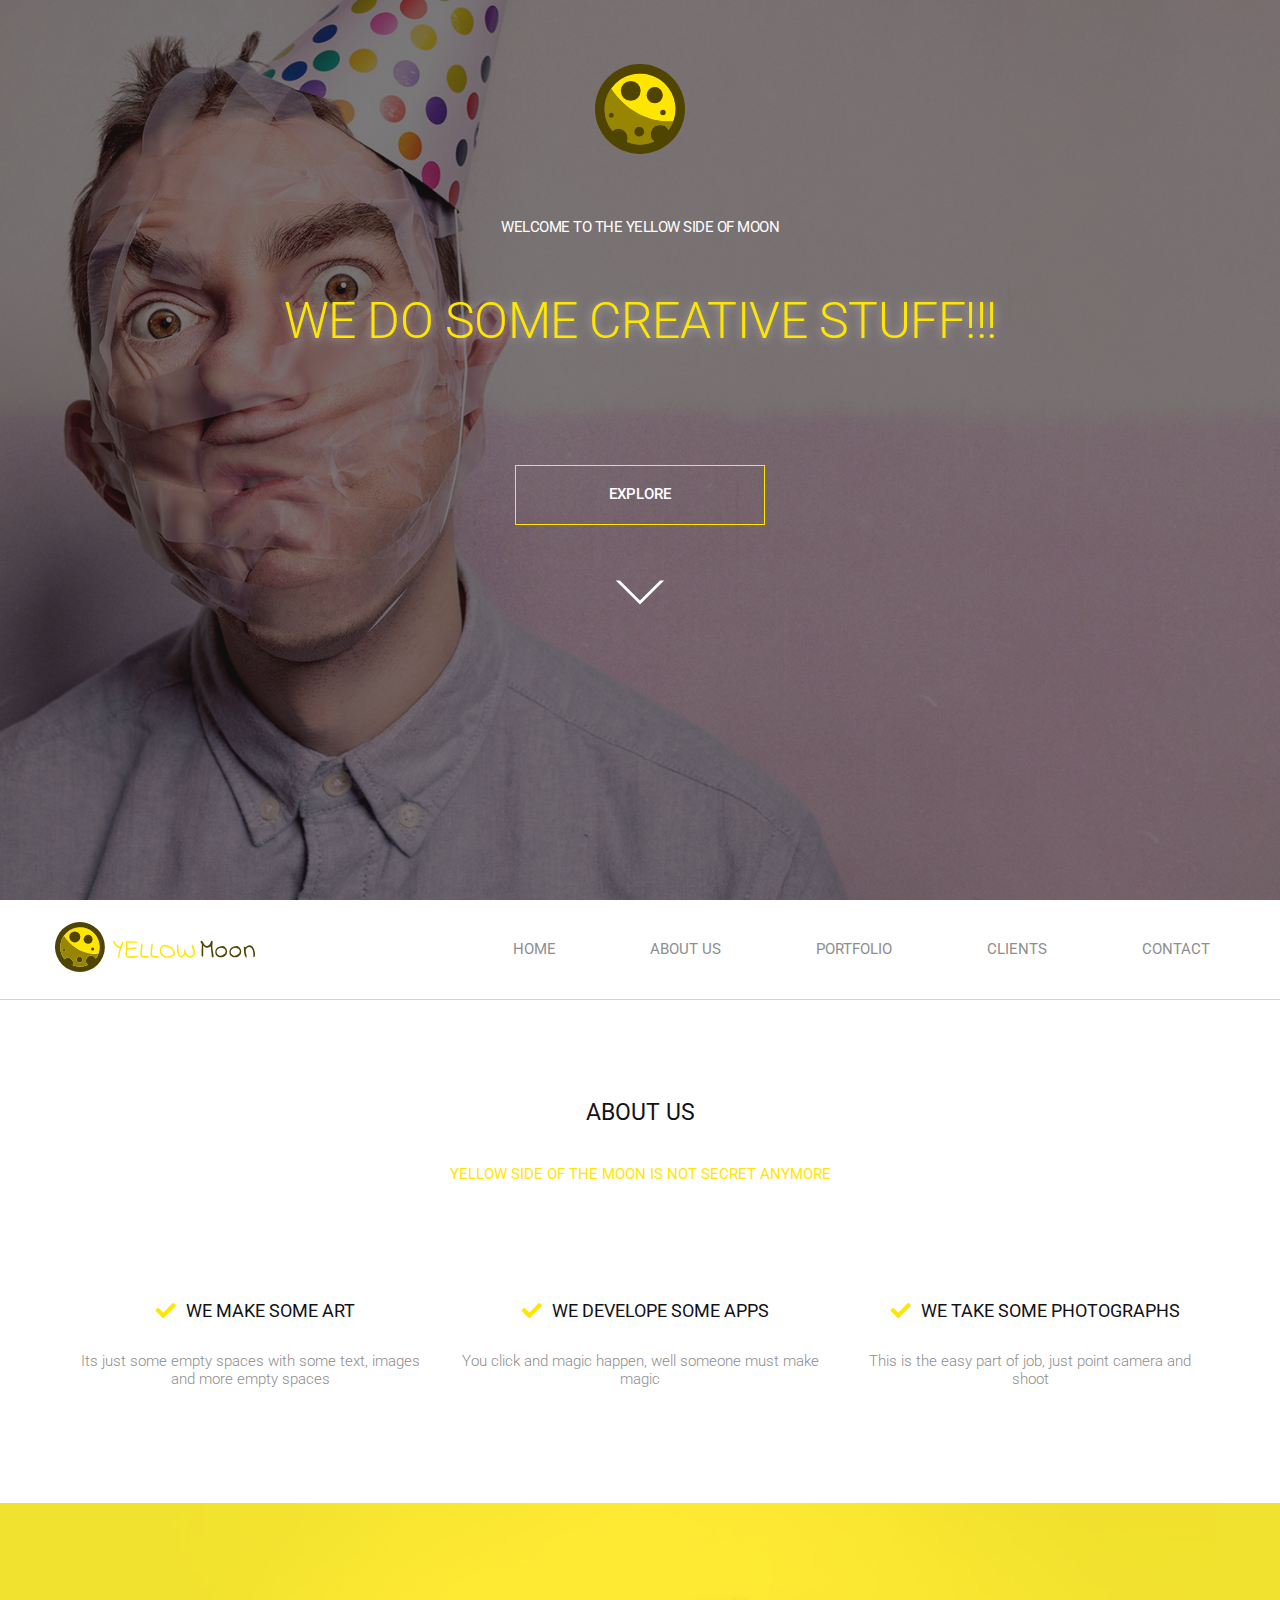
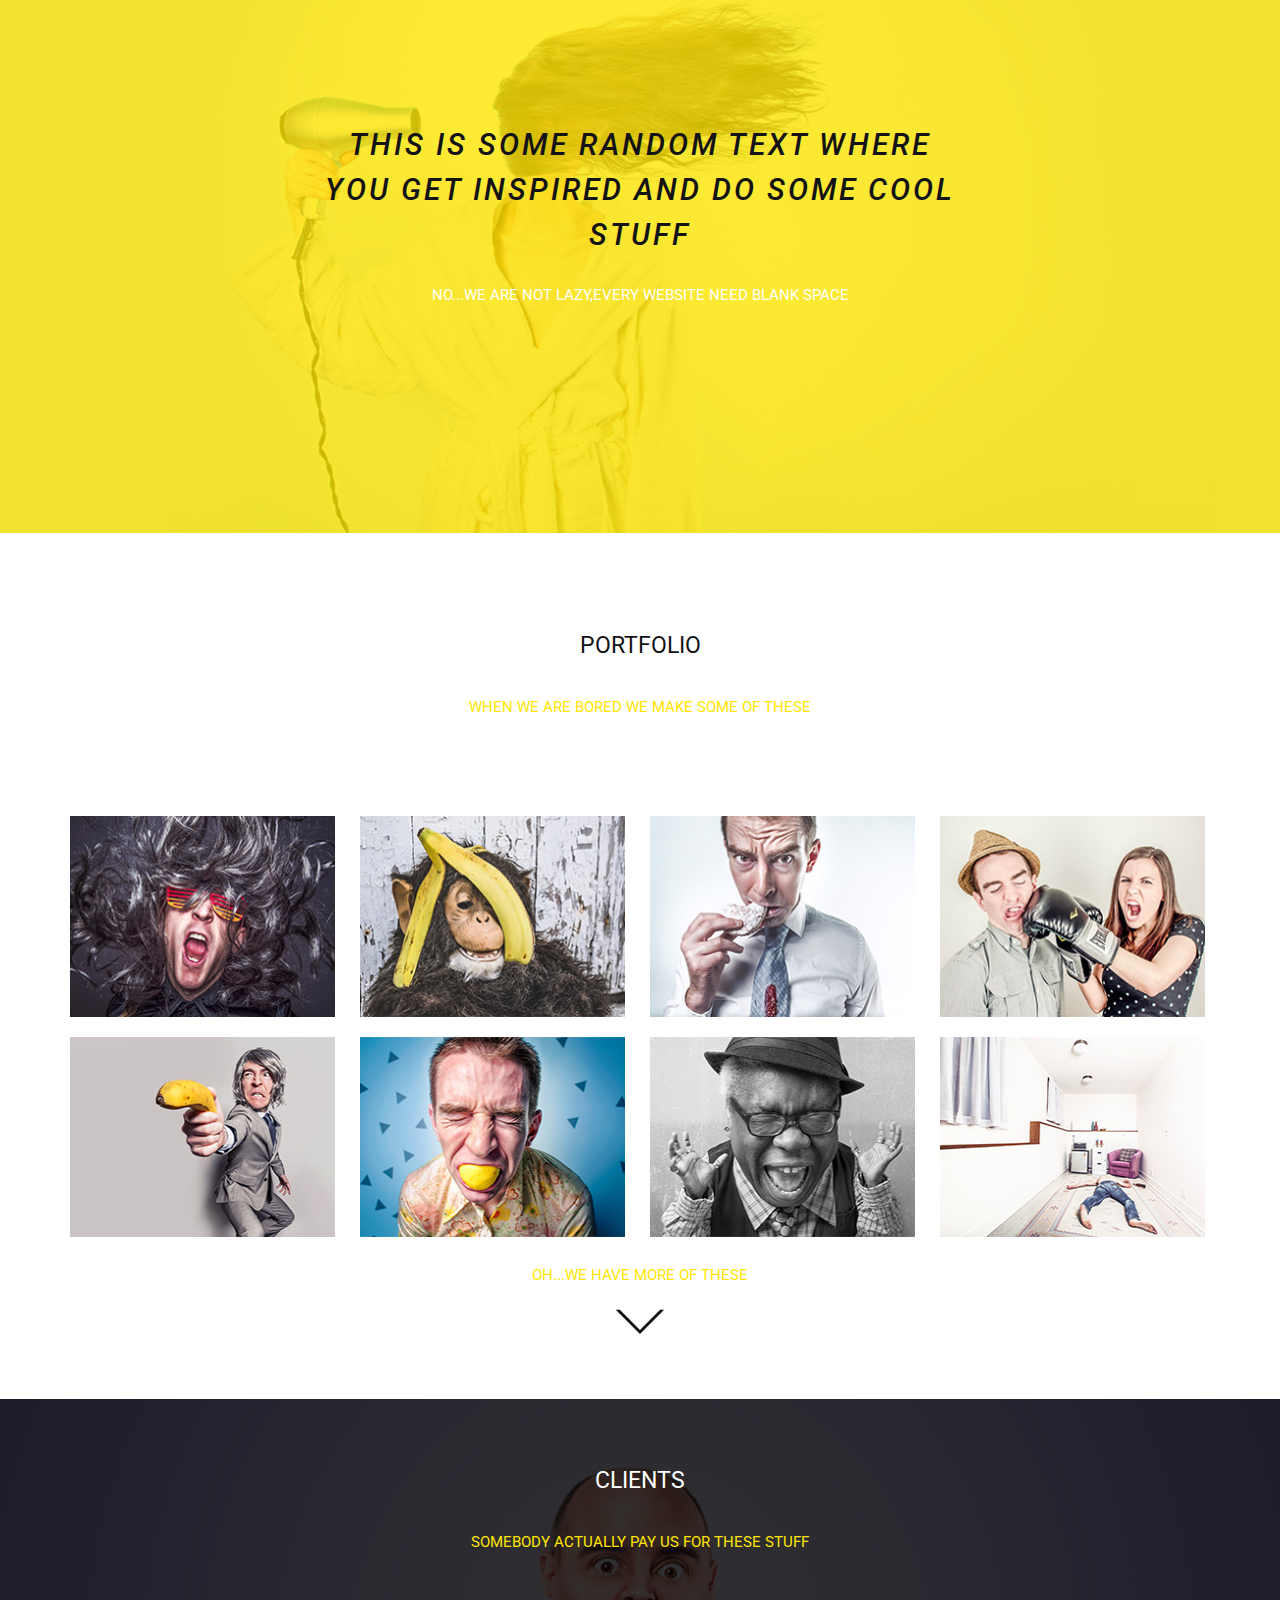
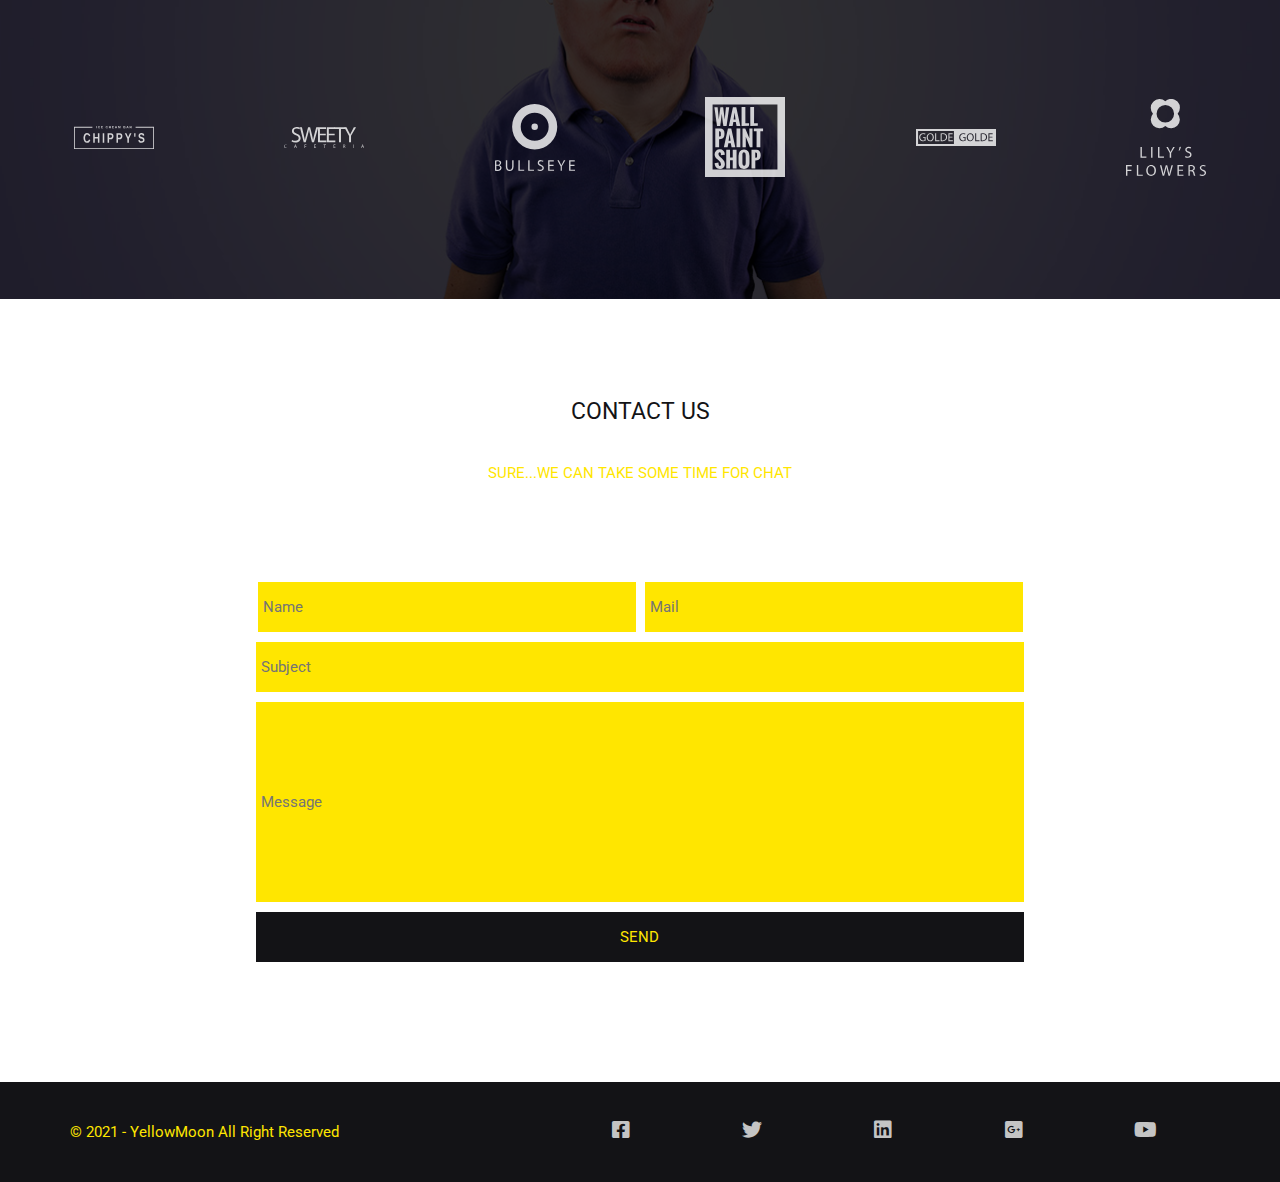
<file: index.html>
<!DOCTYPE html>
<html lang="en">
    <head>

        <meta charset="UTF-8">
        <meta http-equiv="X-UA-Compatible" content="IE=edge">
        <meta name="viewport" content="width=device-width, initial-scale=1.0">

        <!--mian css file-->
        <link rel="stylesheet" href="CSS/style.css">
        <!--font awosome-->
        <link rel="stylesheet" href="CSS/all.min.css">
        <!--google fonts-->
        <link rel="preconnect" href="https://fonts.googleapis.com">
        <link rel="preconnect" href="https://fonts.gstatic.com" crossorigin>
        <link href="https://fonts.googleapis.com/css2?family=Roboto:ital,wght@0,100;0,300;0,400;0,500;0,700;1,100&display=swap" rel="stylesheet">
        <!--normalize css-->
        <link rel="stylesheet" href="CSS/normalize.css">
        <!--icon link-->
        <link rel="icon" type="image/svg" sizes="30x30" href="images/icon.svg">
        <!--page title-->
        <title>Yellow Moon</title>
    </head>

<body>

    <!--start the header page-->
    <div class="header">
        <div class="header-background"></div>
        <div class="head container">
            <div class="header-img">
                <img src="images/yellowmoon_logo_01.svg" alt="">
            </div>
            <p>WELCOME TO THE YELLOW SIDE OF MOON</p>
            <p class="title">WE DO SOME CREATIVE STUFF!!!</p>
            <button class="explore-button">EXPLORE</button>
            <div class="scroll">
               <a href="#nav-bar"><img src="images/chevron_down_white.svg" alt=""></a> 
            </div>
        </div><!--/head container -->

    </div>
    <!--end the header page-->

    <!--start the main nav bar -->
    <div class="nav-bar" id="nav-bar">
        <div class="container">
            <a href="#"><img class="logo" src="images/yellowmoon_logo_02.svg" alt=""></a>
            <i class="fas fa-stream"></i>
            <ul>
                <li><a href="#">HOME</a></li>
                <li><a href="#about-us">ABOUT US</a></li>
                <li><a href="#portfolio">PORTFOLIO</a></li>
                <li><a href="#clients">CLIENTS</a></li>
                <li><a href="#contact-us">CONTACT</a></li>
            </ul>
        </div> 
    </div>
    <!--end the main nav bar-->

    <!--start about us section-->
    <div class="about-us" id="about-us">
        <div class="spcial-header">
            <h2>ABOUT US</h2>
            <p>YELLOW SIDE OF THE MOON IS NOT SECRET ANYMORE</p>
        </div> <!--/ spcial-header -->

        <div class="content container">
            <div class="col">
                <div class="col-title">
                    <i class="fas fa-check"></i>
                    <h3>WE MAKE SOME ART</h3>
                </div><!--/col-title -->

                <p>Its just some empty spaces with some text, images and more empty spaces </p>
            </div><!--/col -->

            <div class="col">
                <div class="col-title">
                    <i class="fas fa-check"></i>
                    <h3>WE DEVELOPE SOME APPS</h3>
                </div><!--/col-title -->

                <p>You click and magic happen, well someone must make magic </p>
            </div><!--/col -->

            <div class="col">
                <div class="col-title">
                    <i class="fas fa-check"></i>
                    <h3>WE TAKE SOME PHOTOGRAPHS</h3>
                </div> <!--/col-title -->

                <p>This is the easy part of job, just point camera and shoot</p>
            </div><!--/col -->
        </div>
        <div class="quote">
            <div class="img"></div>
            <div class="text">
                <h3>THIS IS SOME RANDOM TEXT WHERE YOU GET INSPIRED AND DO SOME COOL STUFF</h3>
                <p>NO...WE ARE NOT LAZY,EVERY WEBSITE NEED BLANK SPACE</p>
            </div>
        </div><!--/qoute-->

    </div>
    <!--end about us section-->

    <!--sart portfolio section-->
    <div class="portfolio" id="portfolio">
        <div class="spcial-header container">
            <h2>PORTFOLIO</h2>
            <p>WHEN WE ARE BORED WE MAKE SOME OF THESE</p>
        </div> <!--/ spcial-header -->

        <div class="content container">

            <div class="work"><img src="images/portfolio/portfolio_01.jpg" alt=""></div>

            <div class="work"><img src="images/portfolio/portfolio_02.jpg" alt=""></div>
            
            <div class="work"><img src="images/portfolio/portfolio_03.jpg" alt=""></div>
            
            <div class="work"><img src="images/portfolio/portfolio_04.jpg" alt=""></div>
            
            <div class="work"><img src="images/portfolio/portfolio_05.jpg" alt=""></div>
            
            <div class="work"><img src="images/portfolio/portfolio_06.jpg" alt=""></div>
            
            <div class="work"><img src="images/portfolio/portfolio_07.jpg" alt=""></div>
            
            <div class="work"><img src="images/portfolio/portfolio_08.jpg" alt=""></div>
            
        </div> <!--/ content container-->

        <p>OH...WE HAVE MORE OF THESE</p>
        <div class="scroll">
            <img src="images/chevron_down_black.svg" alt="">
        </div> <!--/scroll -->
    </div>
    <!--end portfolio section-->

    <!--start clients section-->
    <div class="clients" id="clients">
        <div class="client-photo">
            <div class="img"></div>
            <div class="text container">
                <div class="spcial-header">
                    <h2>CLIENTS</h2>
                    <p>SOMEBODY ACTUALLY PAY US FOR THESE STUFF</p>
                </div> <!--/ spcial-header -->
            </div>
            <ul>
                <li><a href="#"><img src="images/clients/logo_01.svg" alt=""></a></li>
                <li><a href="#"><img src="images/clients/logo_02.svg" alt=""></a></li>
                <li><a href="#"><img src="images/clients/logo_03.svg" alt=""></a></li>
                <li><a href="#"><img src="images/clients/logo_04.svg" alt=""></a></li>
                <li><a href="#"><img src="images/clients/logo_05.svg" alt=""></a></li>
                <li><a href="#"><img src="images/clients/logo_06.svg" alt=""></a></li>
            </ul>
        </div>
    </div>
    <!--end clients section-->

    <!--start contact us section-->
    <div class="contact-us" id="contact-us">
        <div class="spcial-header container">
            <h2>CONTACT US</h2>
            <p>SURE...WE CAN TAKE SOME TIME FOR CHAT</p>
        </div> <!--/ spcial-header -->

        <form class="container" action="">
            <input type="text" name="fname" placeholder="Name" value required>
            <input type="text" name="fname" placeholder="Mail" value required>
            <input type="text" name="fname" placeholder="Subject" value required>
            <input type="text" name="fname" placeholder="Message" value required>
            <input type="submit" name="fname" value="SEND" required>
        </form>
    </div>
    <!--end contact us section-->

    <!--start footer-->
    <div class="footer">
        <div class="copy-right container">
            <p>&copy; 2021 - YellowMoon All Right Reserved</p>
            <ul>
                <li><a href="https://www.facebook.com/ibrahim11ahmed/" target="_blank"><i class="fab fa-facebook-square"></i></a></li>
                <li><a href="https://twitter.com/ibrahim11elian" target="_blank"><i class="fab fa-twitter"></i></a></li>
                <li><a href="https://www.linkedin.com/in/ibrahim-ahmed-a8bba9196/" target="_blank"><i class="fab fa-linkedin"></i></a></li>
                <li><a href="#"><i class="fab fa-google-plus-square" target="_blank"></i></a></li>
                <li><a href="https://www.youtube.com/channel/UCoW2lOhXxFo75SYp72_2trg" target="_blank"><i class="fab fa-youtube"></i></a></li>
            </ul>
        </div> <!--/copy-right container -->
    </div>
    <!--end footer-->
</body>
</html>
</file>
<file: CSS/style.css>
/*global rules */
*{
    -webkit-box-sizing: border-box;
    -moz-box-sizing: border-box;
    box-sizing: border-box;
}

html{
    scroll-behavior: smooth;
}

/*variables*/
:root{
    --main-color: #ffe600;
    --transition: 0.3s;
    --border: 1.5px solid var(--main-color);
    --section-color: #131316;
    --section-margin-top: 100px;
    --back-color: white;
}

body{
    font-family: 'Roboto', sans-serif;
    font-size: 15px;
    margin: 0px;
    text-align: center;
    background-color: var(--back-color);
}

ul{
    list-style: none;
}

.container{
    margin-right: auto;
    margin-left: auto;
    padding-left: 15px;
    padding-right: 15px;
}

a{ 
    text-decoration: none;
}

/* Small */
@media (max-width: 375px) {
    .container {
      width: 370px;
    }
}

@media (min-width: 768px) {
    .container {
      width: 750px;
    }
}
  /* Medium */
  @media (min-width: 992px) {
    .container {
      width: 970px;
    }
}
/* Large */
@media (min-width: 1200px) {
    .container {
      width: 1170px;
    }
}
/*end global rules*/  

/* start header section*/
.header{
    overflow: hidden;
}
.header .header-background{
    background-image: url(../images/header.jpg);
    background-size: cover;
    background-position: center;
    height: 100vh;
    filter: brightness(45%) opacity(95%);
    margin: 0;
    top: 0;
    left: 0;
    position: relative;
}
.header .head{
    height: 100vh;
    padding-top: 5%;
    top: 0;
    right: 0;
    left: 0;
    position: absolute;
}
.header .head .header-img img{
    width: 90px;
    margin-bottom: 4%;
}
.header .head p{
    color: var(--back-color);
    letter-spacing: -0.5px;
    margin-bottom: 5%;
}
.header .head .title{
    font-size: 50px;
    color: var(--main-color);
    font-weight: 300;
    margin-bottom: 10%;
    text-shadow: 0 1px 10px rgba(255, 255, 255, 0.445);
}
.header .head .explore-button{
    width: 250px;
    height: 60px;
    border: var(--border);
    color: var(--back-color);
    background-color: transparent;
    font-weight: 500;
    margin-bottom: 4%;
    transition: var(--transition);
    cursor: pointer;
}
.header .head .explore-button:hover{
    background-color: var(--main-color);
    color: black;
}
.scroll{
    height: 100px;
    padding: 10px;
}
.scroll img{
    transition: var(--transition);
    width: 50px;
}
.scroll img:hover{
    margin-top: 20px;
}
@media (max-width: 768px) {
    .header .header-background{
        width: 200%;
    }
}
/*end the header section*/

/*start the main nav bar*/
.nav-bar{
    width: 100%;
    height: 100px;
    position: sticky;
    top: 0;
    border-bottom: var(--border);
    background-color: var(--back-color);
    z-index: 1;
}
.nav-bar .container {
    padding: 0;
    display: flex;
    flex-direction: row;
    justify-content: space-between;
    flex-wrap: wrap;
    align-items: center;
    height: 100%;
}
.nav-bar .container a {
    width: 200px;
}
.nav-bar .container i{
    font-size: 25px;
    display: none;
}
.container ul{
    flex: 0.75;
    display: flex;
    flex-direction: row;
    justify-content: space-between;
    align-items: center;
    padding-left: 0;
}
.nav-bar .container ul li{
    padding: 10px 15px;
}
.nav-bar .container ul li a{
    color: #8e8e8e;
    transition: var(--transition);
}
.nav-bar .container ul li:hover{
    border: var(--border);
}
.nav-bar .container ul li:hover a{
    color: black;
}
@media (max-width:767px) {
    .nav-bar .container{
        padding: 0 15px;
        position: relative;
    }
    .nav-bar .container ul{
        display: none;
    }
    .nav-bar .container i{
        display: block;
    }
    .nav-bar .container i:hover + ul{
        display: flex;
        flex-direction: column;
        width: 100%;
        position: absolute;
        top: 100%;
        left: 0;
        background-color: var(--back-color);
        padding: 0;
        margin: 0;
    }
    .nav-bar .container ul li{
        border-bottom: var(--border);
        width: 100%;
        text-align: left;
    }
    .nav-bar .container ul li:hover a{
        color: var(--section-color);
    }

}
/*end the main nav bar*/

/*spcial header style for all sections*/
.spcial-header h2{
    font-weight: 400;
    color: var(--section-color);
    margin-bottom: 40px;
}
.spcial-header p{
    color: var(--main-color);
}
/*end the spcial header style for all sections*/

/*start about us section*/
.about-us{
    margin-top: var(--section-margin-top);
}
.about-us .content{
    display: grid;
    grid-template-columns: repeat(auto-fill, minmax(300px, 1fr));
    grid-gap: 30px;
    margin-top: var(--section-margin-top);
}
.about-us .content .col .col-title{
    display: flex;
    flex-wrap: wrap;
    justify-content: center;
    align-items: center;
}
.about-us .content .col .col-title h3{
    font-weight: 400;
    color: var(--section-color);
}
.about-us .content .col .col-title i{
    flex-basis: 40px;
    color: var(--main-color);
    font-size: 20px;
}
.about-us .content .col p{
    color: #8e8e8e;
    font-weight: 300;
}
.about-us .quote{
    margin-top: var(--section-margin-top);
    background-color: var(--main-color);
    position: relative;
    overflow: hidden;
}
.about-us .quote .img{
    background-image: url(../images/about.jpg);
    background-size: cover;
    background-position: center;
    width: 100%;
    min-height: 630px;
    filter: opacity(20%);
}
.about-us .quote .text{
    position: absolute;
    width: 50%;
    top: 30%;
    right: 25%;
    left: auto;
}
.about-us .quote .text h3{
    font-weight: 500;
    font-style: italic;
    color: var(--section-color);
    font-size: 30px;
    letter-spacing: 3px;
    line-height: 1.5;
}
.about-us .quote .text p{
    color: var(--back-color);
}
@media (max-width:500px) {
    .about-us .quote .text{
        width: 80%;
        top: 15%;
        right: 10%;
        line-height: 1.5;
    }
    .about-us .quote .text h3{
        margin-bottom: 50px;
    }
}
/*end about us section*/

/*start portfolio section*/
.portfolio{
    margin-top: var(--section-margin-top);
}
.portfolio .content {
    display: grid;
    grid-template-columns: repeat(auto-fill, minmax(220px, 1fr));
    margin-top: var(--section-margin-top);
    grid-gap: 20px;
}
.portfolio .content img{
    width: 100%;
    height: 100%;
}
.portfolio p{
    margin-top: 30px;
    color: var(--main-color);
}
.portfolio .content .work{
    width: calc(100% - 5px);
    position: relative;
    background-color: var(--section-color);
    overflow: hidden;
    cursor: pointer;
}
.portfolio .content .work::after{
    content: "Good Art";
    font-size: 30px;
    font-weight: 300;
    text-shadow: 0 1px 20px var(--section-color);
    color: var(--section-color);
    padding-top: 32%;
    position: absolute;
    background-color: #ffe600d0;
    right: 0;
    top: 100%;
    width: 100%;
    height: 100%;
    transition: var(--transition);
}
.portfolio .content .work:hover::after{
    top: 0;
}
/*end portfolio section*/

/*start clients section*/
.clients{
    overflow: hidden;
}
.clients .client-photo{
    position: relative;
}
.clients .client-photo .img{
    background-image: url(../images/clients_bg.jpg);
    background-size: cover;
    background-position: center;
    min-height: 500px;
    width: 100%;
    filter: brightness(20%);
    position: relative;
}
.clients .client-photo .text{
    position: absolute;
    top: 10%;
    width: 100%;
}
.clients .client-photo .text .spcial-header h2{
    color: var(--back-color);
}
.clients .client-photo  ul{
    position: absolute;
    top: 50%;
    width: 90%;
    left: 5%;
    height: 30%;
    display: flex;
    justify-content: space-between;
    flex-wrap: wrap;
    padding: 0;
    align-items: center;
}
.clients .client-photo  ul li{
    width: 100px;
}
.clients .client-photo ul li a img{
    max-width: 80px;
    max-height: 80px;
    margin: 0;
    filter:opacity(80%);
}
@media (max-width:767px) {
    .clients .client-photo ul li{
        padding: 20px;
    }
    .clients .client-photo .text{
        top: 15%;
        line-height: 1.5;
    }
}
/*end clints section*/

/*start contact us section*/
.contact-us{
    margin-top: 100px;
}
.contact-us .spcial-header.container{
    height: auto;
}
.contact-us form{
    width: 60%;
    margin-top: var(--section-margin-top);
    height: 400px;
    padding: 0;
}
input{
    border: none;
    background-color: var(--main-color);
    color: var(--back-color);
    height: 50px;
    width: 100%;
    padding-left: 5px;
}
input:last-child{
    background-color: var(--section-color);
    color: var(--main-color);
    transition: var(--transition);
    margin-top: 10px;
}
input:last-child:hover{
    background-color: var(--back-color);
    color: var(--section-color);
    border: var(--border);
}
input:nth-child(2){
    margin-left: 5px;
}
input:first-child, input:nth-child(2){
    width: calc(50% - 6px);
    margin-bottom: 10px;
}
input:nth-child(4){
    height: 200px;
    margin-top: 10px;
}
@media (max-width:768px) {
    .contact-us form{
        width: 90%;
    }
}
/*end contact us section*/

/*start footer*/
.footer{
    margin-top: var(--section-margin-top);
    height: 100px;
    background-color: var(--section-color);
}
.footer .copy-right{
    display: flex;
    flex-direction: row;
    align-items: center;
    justify-content: space-between;
    height: 100%;
}
.footer .copy-right p{
    color: var(--main-color);
}
.footer .copy-right ul{
    list-style: none;
    display: flex;
    flex-direction: row;
    justify-content: space-between;
    flex-wrap: wrap;
    padding: 0;
    width: 210px;
}
.footer .copy-right ul li{
    width: calc(20% - 2px);
    height: 40px;
    padding-top: 8px;
    transition: var(--transition);
}
.footer .copy-right ul li a i{
    font-size: 20px;
    color: rgba(255, 255, 255, 0.753);
    transition: var(--transition);
}
.footer .copy-right ul li:hover {
    border: var(--border);
}
.footer .copy-right ul li:hover  a i{
    color: var(--main-color);
}
@media (max-width:500px) {
    .footer{
        line-height: 0.5;
        padding-top: 5px;
    }
    .footer .copy-right{
        flex-direction: column;
    }
}
/*end footer*/
</file>
